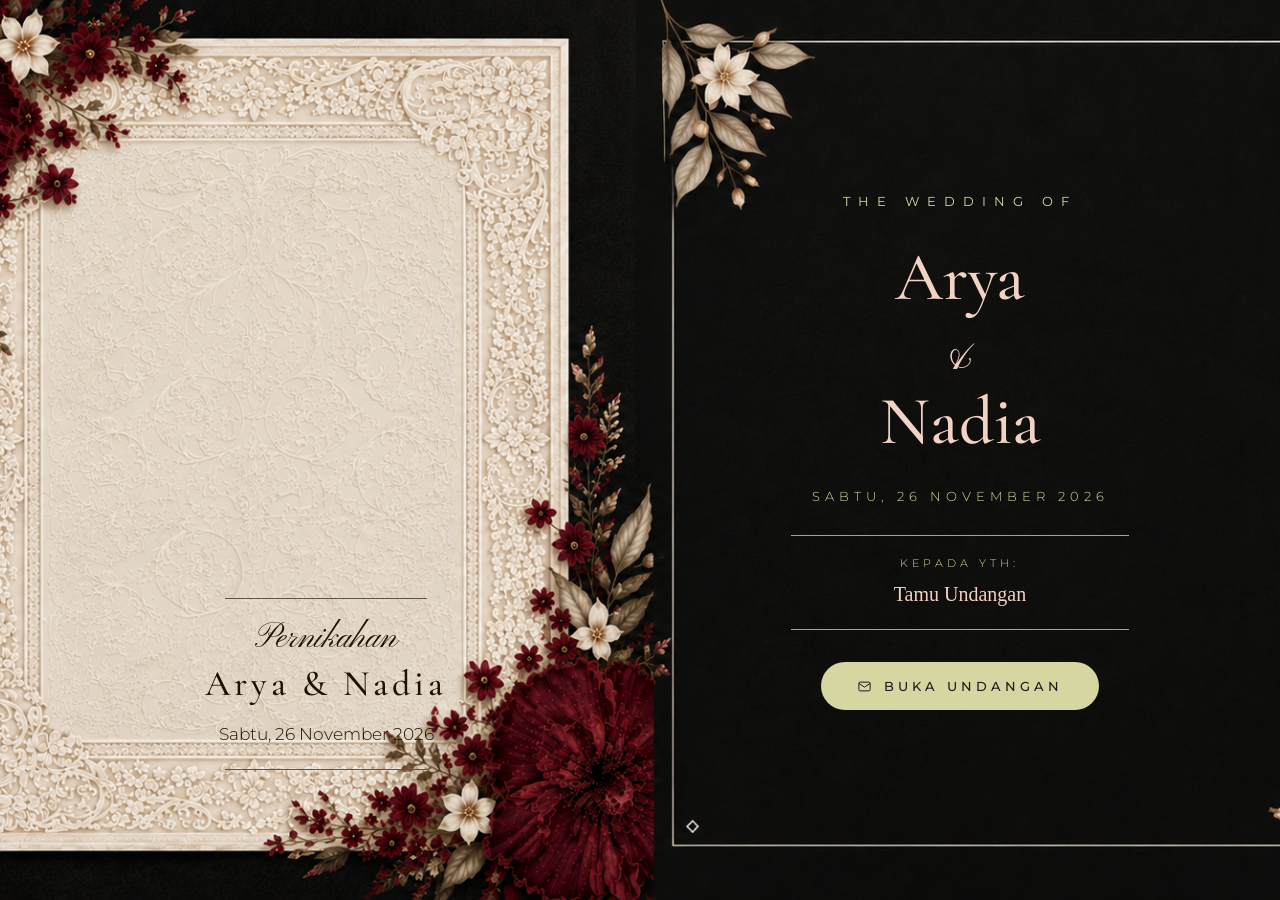
<file: index.html>
<!DOCTYPE html>
<html lang="id">
<head>
    <meta charset="UTF-8">
    <meta name="viewport" content="width=device-width, initial-scale=1.0">
    <title>Undangan Pernikahan</title>

    <link rel="preconnect" href="https://fonts.googleapis.com">
    <link rel="preconnect" href="https://fonts.gstatic.com" crossorigin>
    <link href="https://fonts.googleapis.com/css2?family=Cormorant+Garamond:wght@400;500;600&family=Montserrat:wght@300;400;500&family=Pinyon+Script&display=swap" rel="stylesheet">

    <link rel="stylesheet" href="style2.css">
</head>
<body>

    <!-- HALAMAN 1 : COVER (layout grid 2 kolom) -->
    <section id="halaman-1" class="cover">

        <div class="cover-kiri">
            <div class="kotak-nama">
                <hr>
                <p class="tulisan-script">Pernikahan</p>
                <h2 class="nama-kecil">Arya &amp; Nadia</h2>
                <p class="tanggal-kecil">Sabtu, 26 November 2026</p>
                <hr>
            </div>
        </div>

        <div class="cover-kanan">
            <div class="bingkai">
                <p class="label-atas">THE WEDDING OF</p>

                <h1 class="nama-besar">
                    Arya<br>
                    <span class="dan">&amp;</span><br>
                    Nadia
                </h1>

                <p class="tanggal-besar">SABTU, 26 NOVEMBER 2026</p>

                <div class="info-tamu">
                    <p class="kepada">KEPADA YTH:</p>
                    <p class="nama-tamu" id="nama-tamu">Tamu Undangan</p>
                </div>

                <!-- Tombol ini diklik untuk pindah ke halaman berikutnya -->
                <button type="button" class="tombol-buka" onclick="bukaUndangan()">
                    <svg width="15" height="15" viewBox="0 0 24 24" fill="none" stroke="currentColor" stroke-width="1.6" aria-hidden="true">
                        <rect x="3" y="5" width="18" height="14" rx="2"></rect>
                        <path d="M3 7l9 6 9-6"></path>
                    </svg>
                    Buka Undangan
                </button>
            </div>
        </div>
    </section>


    <!-- HALAMAN 2 : ISI UNDANGAN -->
    <main id="halaman-2" class="halaman-isi">

        <!-- ===== Pembuka ===== -->
        <section id="pembuka" class="bagian bg-krem">
            <div class="isi">
                <p class="label">Assalamu'alaikum Warahmatullahi Wabarakatuh</p>
                <h2 class="judul">Dengan Rahmat Allah</h2>
                <p class="paragraf">
                    Dengan memohon rahmat dan ridho Allah SWT, kami bermaksud mengundang
                    Bapak/Ibu/Saudara/i untuk menghadiri acara pernikahan kami.
                </p>

                <blockquote class="ayat">
                    <q>Dan di antara tanda-tanda kekuasaan-Nya ialah Dia menciptakan pasangan-pasangan untukmu
                    dari jenismu sendiri, agar kamu merasa tenteram kepadanya, dan Dia menjadikan di antaramu
                    rasa kasih dan sayang.</q>
                    <cite>QS. Ar-Rum: 21</cite>
                </blockquote>
            </div>
        </section>

        <!-- ===== Mempelai ===== -->
        <section id="mempelai" class="bagian bg-sage">
            <div class="isi">
                <p class="label">Mempelai</p>
                <h2 class="judul">Dua Hati, Satu Langkah</h2>

                <div class="grid-mempelai">
                    <!-- Mempelai pria -->
                    <figure class="kartu-mempelai">
                        <img src="pasangan2.jpg" width="400" height="560">
                        <figcaption>
                            <h3 class="nama-mempelai">M. Arya Fadil </h3>
                            <p>Putra pertama dari<br>Bapak Hendra Wijaya &amp; Ibu Sari Lestari</p>
                            <a href="https://instagram.com/" target="_blank" class="link-ig">@Aryafdl</a>
                        </figcaption>
                    </figure>

                    <!-- Mempelai wanita -->
                    <figure class="kartu-mempelai">
                        <img src="pasangan1.jpg" width="400" height="560">
                        <figcaption>
                            <h3 class="nama-mempelai">Nadia Ayu Kusuma</h3>
                            <p>Putri pertama dari<br>Bapak Bambang Kusuma &amp; Ibu Retno Handayani</p>
                            <a href="https://instagram.com/" target="_blank" class="link-ig">@naddayu</a>
                        </figcaption>
                    </figure>
                </div>
            </div>
        </section>

        <!-- ===== Hitung mundur ===== -->
        <section id="hitung-mundur" class="bagian bg-gelap">
            <div class="isi">
                <p class="label">Menuju Hari Bahagia</p>
                <h2 class="judul">Counting The Days</h2>

                <div class="waktu">
                    <div class="kotak-waktu"><span id="hari">00</span><small>Hari</small></div>
                    <div class="kotak-waktu"><span id="jam">00</span><small>Jam</small></div>
                    <div class="kotak-waktu"><span id="menit">00</span><small>Menit</small></div>
                    <div class="kotak-waktu"><span id="detik">00</span><small>Detik</small></div>
                </div>

                <a href="https://calendar.google.com/calendar/render?action=TEMPLATE&amp;text=Pernikahan%20Nadia%20%26%20Arya&amp;dates=20261212T010000Z/20261212T070000Z"
                   target="_blank" class="tombol-garis">Simpan ke Kalender</a>
            </div>
        </section>

        <!-- ===== Acara ===== -->
        <section id="acara" class="bagian bg-krem">
            <div class="isi">
                <p class="label">Save The Date</p>
                <h2 class="judul">Rangkaian Acara</h2>

                <div class="grid-acara">
                    <div class="kartu-acara">
                        <h3>Akad Nikah</h3>
                        <p class="hari-acara">Sabtu, 26 November 2026</p>
                        <p>08.00 WIB - 10.00 WIB</p>
                        <hr>
                        <!-- GANTI dengan lokasi acara kalian -->
                        <p><b>EDELWEIS WEDDING HALL</b><br>Sport Club Goldland Karawaci, Gedung Edelweiss no. 1 dan 2, West Panunggangan, Cibodas, Jl. Palem Raja Raya, RT.002/RW.004, Bencongan Indah, Kecamatan Kelapa Dua, Kota Tangerang, Banten 15810, Indonesia</p>
                        <a href="https://maps.google.com" target="_blank" class="tombol-maps">Buka Peta</a>
                    </div>

                    <div class="kartu-acara">
                        <h3>Resepsi</h3>
                        <p class="hari-acara">Sabtu, 26 November 2026</p>
                        <p>11.00 WIB - Selesai</p>
                        <hr>
                        <p><b>EDELWEIS WEDDING HALL</b><br>Sport Club Goldland Karawaci, Gedung Edelweiss no. 1 dan 2, West Panunggangan, Cibodas, Jl. Palem Raja Raya, RT.002/RW.004, Bencongan Indah, Kecamatan Kelapa Dua, Kota Tangerang, Banten 15810, Indonesia</p>
                        <a href="https://maps.google.com" target="_blank" class="tombol-maps">Buka Peta</a>
                    </div>
                </div>

                <!-- Tabel susunan acara -->
                <table class="tabel-acara" cellpadding="12">
                    <caption>Susunan Acara Resepsi</caption>
                    <thead>
                        <tr>
                            <th>Waktu</th>
                            <th>Kegiatan</th>
                        </tr>
                    </thead>
                    <tbody>
                        <tr>
                            <td>11.00</td>
                            <td>Tamu undangan hadir</td>
                        </tr>
                        <tr>
                            <td>12.00</td>
                            <td>Sambutan keluarga &amp; doa bersama</td>
                        </tr>
                        <tr>
                            <td>12.30</td>
                            <td>Ramah tamah &amp; makan siang</td>
                        </tr>
                        <tr>
                            <td>14.00</td>
                            <td>Sesi foto bersama</td>
                        </tr>
                    </tbody>
                </table>
            </div>
        </section>

        <!-- Galeri -->
        <section id="galeri" class="bagian bg-rose">
            <div class="isi">
                <p class="label">Galeri</p>
                <h2 class="judul">Our Gallery</h2>
                <p class="paragraf">Potret kecil dari perjalanan kami berdua.</p>

                <div class="grid-galeri">
                    <img src="foto1.jpg" alt="Foto galeri 1">
                    <img src="foto2.jpg" alt="Foto galeri 2">
                    <img src="foto1.jpg" alt="Foto galeri 3">
                    <img src="foto5.jpg" alt="Foto galeri 4">
                    <img src="foto4.jpg" alt="Foto galeri 5">
                    <img src="foto6.jpg" alt="Foto galeri 6">
                </div>
            </div>
        </section>

        <!-- Love story -->
        <section id="cerita" class="bagian bg-krem">
            <div class="isi">
                <p class="label">Cerita Kami</p>
                <h2 class="judul">Love Story</h2>

                <dl class="cerita">
                    <dt>2022 &mdash; Pertama Bertemu</dt>
                    <dd>Dua orang yang awalnya hanya saling mengenal dari jauh, perlahan menemukan alasan
                        untuk saling bertahan dan mengobrol lebih lama.</dd>

                    <dt>2025 &mdash; Lamaran</dt>
                    <dd>Dengan restu kedua keluarga, kami memutuskan melangkah lebih serius dalam sebuah
                        acara sederhana yang penuh doa.</dd>

                    <dt>2026 &mdash; Menuju Halal</dt>
                    <dd>Kini semua persiapan hampir selesai. Kami menantikan hari ketika dua keluarga
                        menjadi satu.</dd>
                </dl>
            </div>
        </section>

        <!-- Amplop digital -->
        <section id="hadiah" class="bagian bg-sage">
            <div class="isi">
                <p class="label">Tanda Kasih</p>
                <h2 class="judul">Wedding Gift</h2>
                <p class="paragraf">
                    Doa restu Anda adalah hadiah terindah bagi kami. Namun jika ingin memberi tanda kasih,
                    Anda dapat mengirimkannya melalui amplop digital berikut.
                </p>

                <details class="amplop">
                    <summary>Buka Amplop Digital</summary>

                    <div class="kartu-rekening">
                        <p class="nama-bank">Bank Rakyat Indonesia</p>
                        <p class="no-rekening" id="no-rekening">0000 0000 0000</p>
                        <p>a.n. Estiawan Nagata C.P.</p>
                        <button type="button" class="tombol-kecil" onclick="salinTeks('no-rekening')">Salin Rekening</button>
                    </div>

                    <div class="kartu-rekening">
                        <p class="nama-bank">Kirim Kado</p>
                        <p id="alamat-kado">Velanisa Lutfiana, Surabaya</p>
                        <button type="button" class="tombol-kecil" onclick="salinTeks('alamat-kado')">Salin Alamat</button>
                    </div>
                </details>
            </div>
        </section>

        <!-- RSVP & ucapan -->
        <section id="rsvp" class="bagian bg-krem">
            <div class="isi">
                <p class="label">RSVP</p>
                <h2 class="judul">Best Wishes</h2>
                <p class="paragraf">Sampaikan doa, ucapan, dan konfirmasi kehadiran Anda.</p>

                <form id="form-ucapan" class="form-ucapan" onsubmit="return kirimUcapan(event)">
                    <fieldset>
                        <legend>Konfirmasi Kehadiran</legend>

                        <label for="nama">Nama</label>
                        <input type="text" id="nama" name="nama" placeholder="Nama lengkap Anda" maxlength="40" required>

                        <p class="label-form">Kehadiran</p>
                        <div class="pilihan">
                            <label><input type="radio" name="hadir" value="Hadir" checked> Hadir</label>
                            <label><input type="radio" name="hadir" value="Tidak hadir"> Tidak hadir</label>
                        </div>

                        <label for="jumlah">Jumlah Tamu</label>
                        <select id="jumlah" name="jumlah">
                            <option value="1 orang">1 orang</option>
                            <option value="2 orang">2 orang</option>
                            <option value="3 orang">3 orang</option>
                            <option value="4 orang">4 orang</option>
                        </select>

                        <label for="pesan">Ucapan &amp; Doa</label>
                        <textarea id="pesan" name="pesan" rows="4" placeholder="Tulis ucapan untuk kedua mempelai" required></textarea>

                        <button type="submit" class="tombol-buka">Kirim Ucapan</button>
                    </fieldset>
                </form>

                <!-- Daftar ucapan (ditambah lewat JavaScript) -->
                <ul class="daftar-ucapan" id="daftar-ucapan">
                    <li>
                        <b>Keluarga Besar Santoso</b>
                        <span>Selamat menempuh hidup baru. Semoga menjadi keluarga sakinah, mawaddah, warahmah.</span>
                    </li>
                    <li>
                        <b>Rina &amp; Doni</b>
                        <span>Bahagia selalu untuk kalian berdua. Sampai jumpa di hari H!</span>
                    </li>
                </ul>
            </div>
        </section>

        <!-- ===== Penutup ===== -->
        <footer class="penutup">
            <p class="paragraf">
                Merupakan suatu kebahagiaan dan kehormatan bagi kami apabila Bapak/Ibu/Saudara/i berkenan
                hadir dan memberikan doa restu. Terima kasih atas segala perhatian dan doa yang diberikan.
            </p>
            <p class="kami">Kami yang berbahagia</p>
            <p class="tulisan-script nama-penutup">Arya &amp; Nadia</p>
            <small>&copy; 2026 Undangan Pernikahan Arya &amp; Nadia</small>
        </footer>

        <!-- Menu navigasi (link di halaman yang sama) -->
        <nav class="menu-bawah">
            <ul>
                <li><a href="#mempelai">Mempelai</a></li>
                <li><a href="#acara">Acara</a></li>
                <li><a href="#galeri">Galeri</a></li>
                <li><a href="#hadiah">Hadiah</a></li>
                <li><a href="#rsvp">RSVP</a></li>
            </ul>
        </nav>

    </main>

    <script src="script.js"></script>
</body>
<body>
    <audio id="weddingMusic" autoplay loop>
    <source src="musik.mp3" type="audio/mpeg">
</audio>

<script>
    const music = document.getElementById('weddingMusic');

    window.addEventListener('load', function () {
        music.play().catch(function () {
            console.log('Autoplay diblokir oleh browser.');
        });
    });
</script>

</body>
</html>
</file>
<file: style2.css>
/*  Pengaturan umum  */
* {
    margin: 0;
    padding: 0;
    box-sizing: border-box;
}

html {
    scroll-behavior: smooth;
}

body {
    font-family: 'Montserrat', Arial, sans-serif;
    font-size: 16px;
    font-weight: 300;
    line-height: 1.7;
    color: #5A4E48;
    background-color: #F8F3EC;
}

img {
    display:flex;
    max-width: 100%;
}

a {
    text-decoration: none;
}

hr {
    border: none;
    border-top: 1px solid #B79F7E;
}


/* HALAMAN 1 : COVER (Grid 2 kolom) */
.cover {
    display: grid;
    grid-template-columns: 1fr 1fr;
    height: 100vh;
    min-height: 640px;

    background-color: #86997D;
    background-image: url("cover.png");
    background-repeat: no-repeat;
    background-position: center;
    background-size: cover;
}

/*  Kolom kiri  */
.cover-kiri {
    position: relative;
}

.kotak-nama {
    position: absolute;
    left: 16%;
    right: 14%;
    bottom: 100px;
    padding: 30px 22px;
    text-align: center;
    color: #1d1203;
}

.kotak-nama hr {
    width: 50%;
    margin: 0 auto;
    border-top-color: #605546;
}

.tulisan-script {
    font-family: 'Pinyon Script', cursive;
    font-size: 34px;
    line-height: 1.3;
    margin-top: 18px;
}

.nama-kecil {
    font-family: 'Cormorant Garamond', Georgia, serif;
    font-size: 36px;
    font-weight: 500;
    letter-spacing: 4px;
    line-height: 1.3;
}

.tanggal-kecil {
    font-size: 17px;
    margin: 12px 0 20px;
}

/* Kolom kanan  */
.cover-kanan {
    position: relative;
    display: flex;
    justify-content: center;
    align-items: center;
    padding: 48px;
}

.bingkai {
    position: relative;
    z-index: 1;
    display: flex;
    flex-direction: column;
    align-items: center;
    justify-content: center;
    width: 100%;
    height: 100%;
    padding: 40px 30px;
    text-align: center;
}

.label-atas {
    font-size: 13px;
    font-weight: 400;
    letter-spacing: 8px;
    margin-bottom: 30px;
    color: #d6d6a2;
}


.nama-besar {
    font-family: 'Cormorant Garamond', Georgia, serif;
    font-size: 68px;
    font-weight: 500;
    line-height: 1.05;
    color: #f3d2c6;
}

.dan {
    font-family: 'Pinyon Script', cursive;
    font-size: 54px;
    color: #f3d2c6;
}

.tanggal-besar {
    margin-top: 28px;
    font-size: 13px;
    letter-spacing: 5px;
    color: #d6d6a2;
}

.info-tamu {
    width: 70%;
    margin-top: 28px;
    padding: 18px 0;
    border-top: 1px solid #B79F7E;
    border-bottom: 1px solid #B79F7E;
}

.kepada {
    font-size: 11px;
    letter-spacing: 4px;
    color: #d6d6a2;
}

.nama-tamu {
    font-family:Georgia, 'Times New Roman', Times, serif;
    margin-top: 4px;
    font-size: 20px;
    font-weight: 400;
    color: #f3d2c6;
}

/* Tombol buka undangan */
.tombol-buka {
    display: inline-flex;
    align-items: center;
    gap: 12px;
    margin-top: 32px;
    padding: 16px 36px;
    border: none;
    border-radius: 50px;
    background-color: #d6d6a2;
    color: #201b1b;
    font-family: 'Montserrat', Arial, sans-serif;
    font-size: 13px;
    font-weight: 500;
    letter-spacing: 4px;
    text-transform: uppercase;
    cursor: pointer;
    transition: background-color 0.3s ease, transform 0.3s ease;
}

.tombol-buka:hover {
    background-color: #4e4e3a;
    transform: scale(1.05);
}

.tombol-buka:active {
    transform: scale(0.98);
}


/* HALAMAN 2 : ISI UNDANGAN */
.halaman-isi {
    display: none;
}

.bagian {
    min-height: 100vh;               
    display: flex;
    align-items: center;            
    justify-content: center;
    padding: 80px 24px;
    text-align: center;
}

.isi {
    width: 100%;
    max-width: 960px;
    margin: 0 auto;
}

/* warna latar tiap bagian */
.bg-gelap { background-color: #5B6F54; color: #F8F3EC; }

/* judul bagian */
.label {
    font-size: 15px;
    font-weight: 500;
    letter-spacing: 5px;
    line-height: 2;
    text-transform: uppercase;
    color: #542f22;
}

.judul {
    margin: 10px 0 20px;
    font-family: 'Cormorant Garamond', Georgia, serif;
    font-size: 50px;
    font-weight: 500;
    line-height: 2;
    color: #3B2E29;
}

/* garis kecil di bawah judul (::after) */
.judul::after {
    display: block;
    width: 50%;
    height: 1px;
    margin: 50px auto 0;
    background-color: #B79F7E;
}

.paragraf {
    max-width: 560px;
    margin: 0 auto;
}

.bg-gelap .label {
    color: #542f22;
}

/* Pembuka  */
.ayat {
    position: relative;
    max-width: 640px;
    margin: 50px auto 0;
    padding: 50px 30px 30px;
    background-color: #fcecda;
    border-radius: 120px 120px 24px 24px;
}

.ayat q {
    font-family: 'Cormorant Garamond', Georgia, serif;
    font-size: 22px;
    font-style: italic;
    line-height: 1.6;
}

.ayat cite {
    display: block;
    margin-top: 16px;
    font-size: 12px;
    font-style: normal;
    font-weight: 500;
    letter-spacing: 3px;
    text-transform: uppercase;
    color: #8A5A4B;
}


/* Mempelai (Grid) */
.grid-mempelai {
    display: grid;
    grid-template-columns: 1fr 1fr;
    margin-top: 10px;
}

.kartu-mempelai img {
    width: 90%;
    object-fit: cover;
    border-radius: 200px 200px 20px 20px;
    border: 6px solid #7c6357;
    box-shadow: 0px 8px 24px rgba(90, 78, 72, 0.15);
}

.kartu-mempelai figcaption {
    margin-top: 22px;
}

.nama-mempelai {
    font-family: 'Cormorant Garamond', Georgia, serif;
    font-size: 28px;
    font-weight: 600;
    line-height: 1.25;
    margin-bottom: 8px;
}

.link-ig {
    display: inline-block;
    margin-top: 4px;
    padding: 6px 18px;
    border: 1px solid #62775B;
    border-radius: 30px;
    font-size: 14px;
    color: #4C5F46;
    transition: background-color 0.3s ease, color 0.3s ease;
}

.link-ig:hover {
    background-color: #62775B;
    color: #FFFFFF;
}

/* Hitung mundur (Flexbox) */
.waktu {
    display: flex;
    justify-content: center;
    gap: 14px;
    margin: 36px 0;
}

.kotak-waktu {
    display: flex;
    flex-direction: column;
    align-items: center;
    justify-content: center;
    width: 90px;
    height: 100px;
    border: 1px solid rgba(157, 91, 67, 0.6);
    border-radius: 16px;
    background-color: rgba(255, 255, 255, 0.08);
}

.kotak-waktu span {
    font-family: 'Cormorant Garamond', Georgia, serif;
    font-size: 40px;
    font-weight: 600;
    line-height: 1.1;
    color: #542f22;
}

.kotak-waktu small {
    font-size: 11px;
    letter-spacing: 3px;
    text-transform: uppercase;
    color: #542f22;
}

.tombol-garis {
    display: inline-block;
    padding: 14px 30px;
    border: 1px solid #542f22;
    border-radius: 50px;
    font-size: 13px;
    letter-spacing: 3px;
    text-transform: uppercase;
    color: #542f22;
    transition: background-color 0.3s ease, color 0.3s ease;
}

.tombol-garis:hover {
    background-color: #E8CFC6;
    color: #4C5F46;
}


/* Acara */
#acara .label {
    position: relative;
    top: 20px;
}

.grid-acara {
    display: grid;
    grid-template-columns: 1fr 1fr;
    gap: 24px;
    margin-top: 40px;
}

.kartu-acara {
    padding: 36px 28px;
    background-color: rgba(255, 255, 255, 0.78);
    border-radius: 24px;
    transition: transform 0.3s ease, box-shadow 0.3s ease;
}

.kartu-acara:hover {
    transform: translateY(-6px);
    box-shadow: 0px 10px 24px rgba(90, 78, 72, 0.12);
}

.kartu-acara h3 {
    font-family: 'Pinyon Script', cursive;
    font-size: 40px;
    font-weight: 400;
    line-height: 1.3;
    color: #8A5A4B;
}

.hari-acara {
    margin-top: 6px;
    font-weight: 500;
}

.kartu-acara hr {
    width: 50px;
    margin: 18px auto;
}

.tombol-maps {
    display: inline-block;
    margin-top: 30px;
    padding: 11px 26px;
    border: none;
    border-radius: 30px;
    background-color: #685a56;
    color: #FFFFFF;
    font-family: 'Montserrat', Arial, sans-serif;
    font-size: 13px;
    font-weight: 500;
    letter-spacing: 2px;
    cursor: pointer;
    transition: background-color 0.3s ease;
}

.tombol-maps:hover {
    background-color: #48342a;
}

/* tabel susunan acara */
.tabel-acara {
    width: 100%;
    max-width: 560px;
    margin: 5px auto 0;
    border-collapse: collapse;
    background-color: #FFFFFF;
    border-radius: 16px;
    overflow: hidden;
}

.tabel-acara caption {
    margin-bottom: 18px;
    font-family: 'Cormorant Garamond', Georgia, serif;
    font-size: 26px;
    font-weight: 600;
}

.tabel-acara th {
    background-color: #e7d6d0;
    font-weight: 500;
    letter-spacing: 2px;
    text-transform: uppercase;
    font-size: 13px;
}

.tabel-acara td {
    border-bottom: 1px solid #EDE3D6;
}

.tabel-acara td:first-child {
    width: 90px;
    font-weight: 500;
    color: #8A5A4B;
}


/* Galeri (Grid) */
.grid-galeri {
    display: grid;
    grid-template-columns: 1fr 1fr 1fr;
    grid-auto-rows: 170px;
    gap: 12px;
    margin-top: 36px;
}

.grid-galeri img {
    width: 100%;
    height: 100%;
    object-fit: cover;
    border-radius: 18px;
    transition: transform 0.4s ease;
}

.grid-galeri img:hover {
    transform: scale(1.04);
}


/* Love story */
.cerita {
    max-width: 560px;
    margin: 40px auto 0;
    padding-left: 32px;
    text-align: left;
    border-left: 2px solid #E8CFC6;
}

.cerita dt {
    position: relative;
    font-family: 'Cormorant Garamond', Georgia, serif;
    font-size: 26px;
    font-weight: 600;
    color: #8A5A4B;
}

/* titik di garis waktu */
.cerita dt::before {
    content: "";
    position: absolute;
    left: -41px;
    top: 10px;
    width: 14px;
    height: 14px;
    background-color: #C59A8B;
    border: 3px solid #F8F3EC;
    border-radius: 50%;
}

.cerita dd {
    margin: 6px 0 34px;
}


/* Amplop digital (details) */
.amplop {
    max-width: 440px;
    margin: 32px auto 0;
}

.amplop summary {
    display: block;
    padding: 16px 20px;
    border-radius: 50px;
    background-color: #685953;
    color: #FFFFFF;
    font-weight: 500;
    letter-spacing: 3px;
    text-transform: uppercase;
    font-size: 13px;
    cursor: pointer;
    transition: background-color 0.3s ease;
}

.amplop summary:hover {
    background-color: #3B2E29;
}

.kartu-rekening {
    margin-top: 16px;
    padding: 26px 22px;
    background-color:rgba(255, 255, 255, 0.78);
    border-radius: 24px;
    color: #4A3D38;
}

.nama-bank {
    font-size: 13px;
    font-weight: 500;
    letter-spacing: 3px;
    text-transform: uppercase;
}

.no-rekening {
    margin: 8px 0;
    font-family: 'Cormorant Garamond', Georgia, serif;
    font-size: 32px;
    font-weight: 600;
    letter-spacing: 2px;
}


/* RSVP / form */
.form-ucapan {
    max-width: 520px;
    margin: 36px auto 0;
    text-align: left;
}

.form-ucapan fieldset {
    min-width: 0;
    margin: 0;
    padding: 28px 24px 32px;
    background-color: rgba(255, 255, 255, 0.78);
    border: 1px solid #E5D9CB;
    border-radius: 24px;
}

.form-ucapan legend {
    float:left;
    width: 100%;
    margin: 0 0 8px;
    padding: 0;
    text-align: center;
    font-family: 'Cormorant Garamond', Georgia, serif;
    font-size: 22px;
    font-weight: 600;
    color: #8A5A4B;
}

.form-ucapan label,
.label-form {
    display: block;
    margin: 16px 0 6px;
    font-size: 14px;
    font-weight: 500;
}

.form-ucapan input[type="text"],
.form-ucapan select,
.form-ucapan textarea {
    width: 100%;
    padding: 13px 16px;
    border: 1px solid #CDBFB0;
    border-radius: 12px;
    background-color: #FFFFFF;
    font-family: 'Montserrat', Arial, sans-serif;
    font-size: 16px;
    color: #5A4E48;
}

.form-ucapan input:focus,
.form-ucapan select:focus,
.form-ucapan textarea:focus {
    outline: none;
    border-color: #62775B;
    box-shadow: 0px 0px 0px 3px rgba(122, 31, 45, 0.18);
}

.pilihan {
    display: flex;
    gap: 24px;
}

.pilihan label {
    display: flex;
    align-items: center;
    gap: 8px;
    margin: 0;
    font-weight: 300;
}

.form-ucapan .tombol-buka {
    width: 100%;
    justify-content: center;
}

/* daftar ucapan */
.daftar-ucapan {
    max-width: 520px;
    margin: 14px auto 0;
    list-style: none;
    text-align: left;
}

.daftar-ucapan li {
    margin-bottom: 8px;
    padding: 12px 18px;
    background-color: rgba(255, 255, 255, 0.78);
    border-radius: 18px;
}

.daftar-ucapan li:nth-child(even) {
    background-color: rgba(255, 255, 255, 0.78);
}

.daftar-ucapan b {
    display: block;
    font-weight: 500;
}
#rsvp {
    padding-top: 170px;    
    padding-bottom: 210px; 
}


/* Penutup */
.penutup {
    min-height: 100vh;
    display: flex;
    flex-direction: column;
    align-items: center;
    justify-content: center;
    padding: 70px 24px 110px;       
    text-align: center;
    color: #63483e;
}

.kami {
    margin-top: 28px;
    font-size: 13px;
    letter-spacing: 4px;
    text-transform: uppercase;
    color: #63483e;
}

.nama-penutup {
    font-size: 52px;
    margin: 6px 0 24px;
    color: #63483e;
}

.penutup small {
    font-size: 12px;
    color: #63483e;
}

/* Foto pasangan */
#mempelai {
    padding-bottom: 150px;
    background-image: url("cover2.png");
    background-size:120% 120% !important;
    background-repeat: no-repeat;
    background-position: center;
}

/* Hitung mundur */
#hitung-mundur {
    background-image: url("cover2.png");
    background-size:120% 120% !important;
    background-repeat: no-repeat;
    background-position: center;
}

#acara {
    background-image: url("cover2.png");
    background-size:120% 120% !important;
    background-repeat: no-repeat;
    background-position: center;
}

#galeri {
    background-image: url("cover2.png");
    background-size:120% 120% !important;
    background-repeat: no-repeat;
    background-position: center;
}

#cerita {
    background-image: url("cover2.png");
    background-size:120% 120% !important;
    background-repeat: no-repeat;
    background-position: center;
}

#hadiah {
    background-image: url("cover2.png");
    background-size:120% 120% !important;
    background-repeat: no-repeat;
    background-position: center;
}

#rsvp {
    background-image: url("cover2.png");
    background-size:120% 120% !important;
    background-repeat: no-repeat;
    background-position: center;
}

/* Penutup */
.penutup {
    background-image: url("kertas.jpg");
}

/* pengaturan yang sama untuk semua latar foto di atas */
#mempelai, #hitung-mundur, #acara, #galeri, #cerita, #hadiah, #rsvp, .penutup {
    background-size: cover;
    background-position: center;
    background-repeat: no-repeat;
    background-attachment: scroll;   
}


/* BAGIAN PEMBUKA */
#pembuka {
    position: relative;
    display: block;
    min-height: 0;
    aspect-ratio: 1671 / 941;                
    padding: 0;
    background-image: url("cover2.png");
    background-size: 120% 120%;
    background-repeat: no-repeat;
    background-position: center;
    color: #34241d;
}

/* kotak teks */
#pembuka .isi {
    position: absolute;
    left: 17%;
    right: 17%;
    top: 19%;
    bottom: 21%;
    width: auto;
    max-width: none;
    margin: 0;
    display: flex;
    flex-direction: column;
    justify-content: center;
    align-items: center;
}

#pembuka .label {
    font-size: max(10px, 0.8vw);
    letter-spacing: 0.35vw;
    color: #7A1F2D;
}

#pembuka .judul {
    margin: 0.5vw 0 1vw;
    font-size: max(26px, 3.1vw);
    color: #7A1F2D;
}

#pembuka .judul::after {
    width: 4vw;
    margin-top: 1vw;
    background-color: #7A1F2D;
}

#pembuka .paragraf {
    max-width: 100%;
    font-size: max(13px, 1.1vw);
    line-height: 1.6;
    color: #3B2E29;
}

/* kotak ayat */
#pembuka .ayat {
    max-width: 92%;
    margin: 1.6vw auto 0;
    padding: 1.4vw 0 0;
    background-color: transparent;
    border-top: 1px solid rgba(122, 31, 45, 0.35);
    border-radius: 0;
}

#pembuka .ayat q {
    font-size: max(14px, 1.4vw);
    line-height: 1.5;
    color: #3B2E29;
}

#pembuka .ayat cite {
    margin-top: 0.8vw;
    font-size: max(10px, 0.75vw);
    color: #7A1F2D;
}


/* Menu bawah */
.menu-bawah {
    position: fixed;
    bottom: 14px;
    left: 50%;
    transform: translateX(-50%);
    z-index: 10;
    padding: 6px;
    background-color: rgba(248, 243, 236, 0.95);
    border-radius: 40px;
    box-shadow: 0px 4px 20px rgba(90, 78, 72, 0.25);
}

.menu-bawah ul {
    display: flex;
    gap: 2px;
    list-style: none;
}

.menu-bawah a {
    display: block;
    padding: 9px 14px;
    border-radius: 30px;
    font-size: 12px;
    font-weight: 500;
    color: #4C5F46;
    transition: background-color 0.3s ease, color 0.3s ease;
}

.menu-bawah a:hover {
    background-color: #62775B;
    color: #FFFFFF;
}


/* Tampilan HP (layar kecil) */
@media (max-width: 800px) {

    /* grid cover jadi 1 kolom, 2 baris */
    .cover {
        grid-template-columns: 1fr;
        grid-template-rows: 36vh auto;
        height: auto;
        min-height: 100vh;
    }

    .kotak-nama {
        left: 8%;
        right: 8%;
        bottom: 20px;
        padding: 14px 10px;
    }

    .tulisan-script {
        margin-top: 8px;
        font-size: 26px;
    }

    .nama-kecil {
        font-size: 24px;
        letter-spacing: 2px;
    }

    .tanggal-kecil {
        margin: 4px 0 10px;
        font-size: 13px;
    }

    .cover-kanan {
        padding: 24px 18px 36px;
    }

    .nama-besar {
        font-size: 52px;
    }

    .info-tamu {
        width: 85%;
    }

    .bagian {
        padding: 64px 20px;
    }

    .judul {
        font-size: 36px;
    }

    .grid-mempelai,
    .grid-acara {
        grid-template-columns: 1fr;
    }

    .grid-galeri {
        grid-template-columns: 1fr 1fr;
        grid-auto-rows: 150px;
    }

    .waktu {
        gap: 8px;
    }

    .kotak-waktu {
        width: 74px;
        height: 88px;
    }

    .kotak-waktu span {
        font-size: 30px;
    }

    .menu-bawah a {
        padding: 9px 10px;
        font-size: 11px;
    }
}


/* Bagian pembuka untuk layar HP */
@media (max-width: 700px) {

    #pembuka .isi {
        left: 19%;
        right: 19%;
        top: 18%;
        bottom: 21%;
    }

    #pembuka .label {
        font-size: 11px;
        letter-spacing: 3px;
    }

    #pembuka .judul {
        margin: 8px 0 14px;
        font-size: 30px;
    }

    #pembuka .judul::after {
        width: 50px;
        margin-top: 12px;
    }

    #pembuka .paragraf {
        font-size: 14px;
    }

    #pembuka .ayat {
        max-width: 100%;
        margin-top: 22px;
        padding-top: 18px;
    }

    #pembuka .ayat q {
        font-size: 16px;
    }

    #pembuka .ayat cite {
        margin-top: 12px;
        font-size: 11px;
    }
}
</file>
